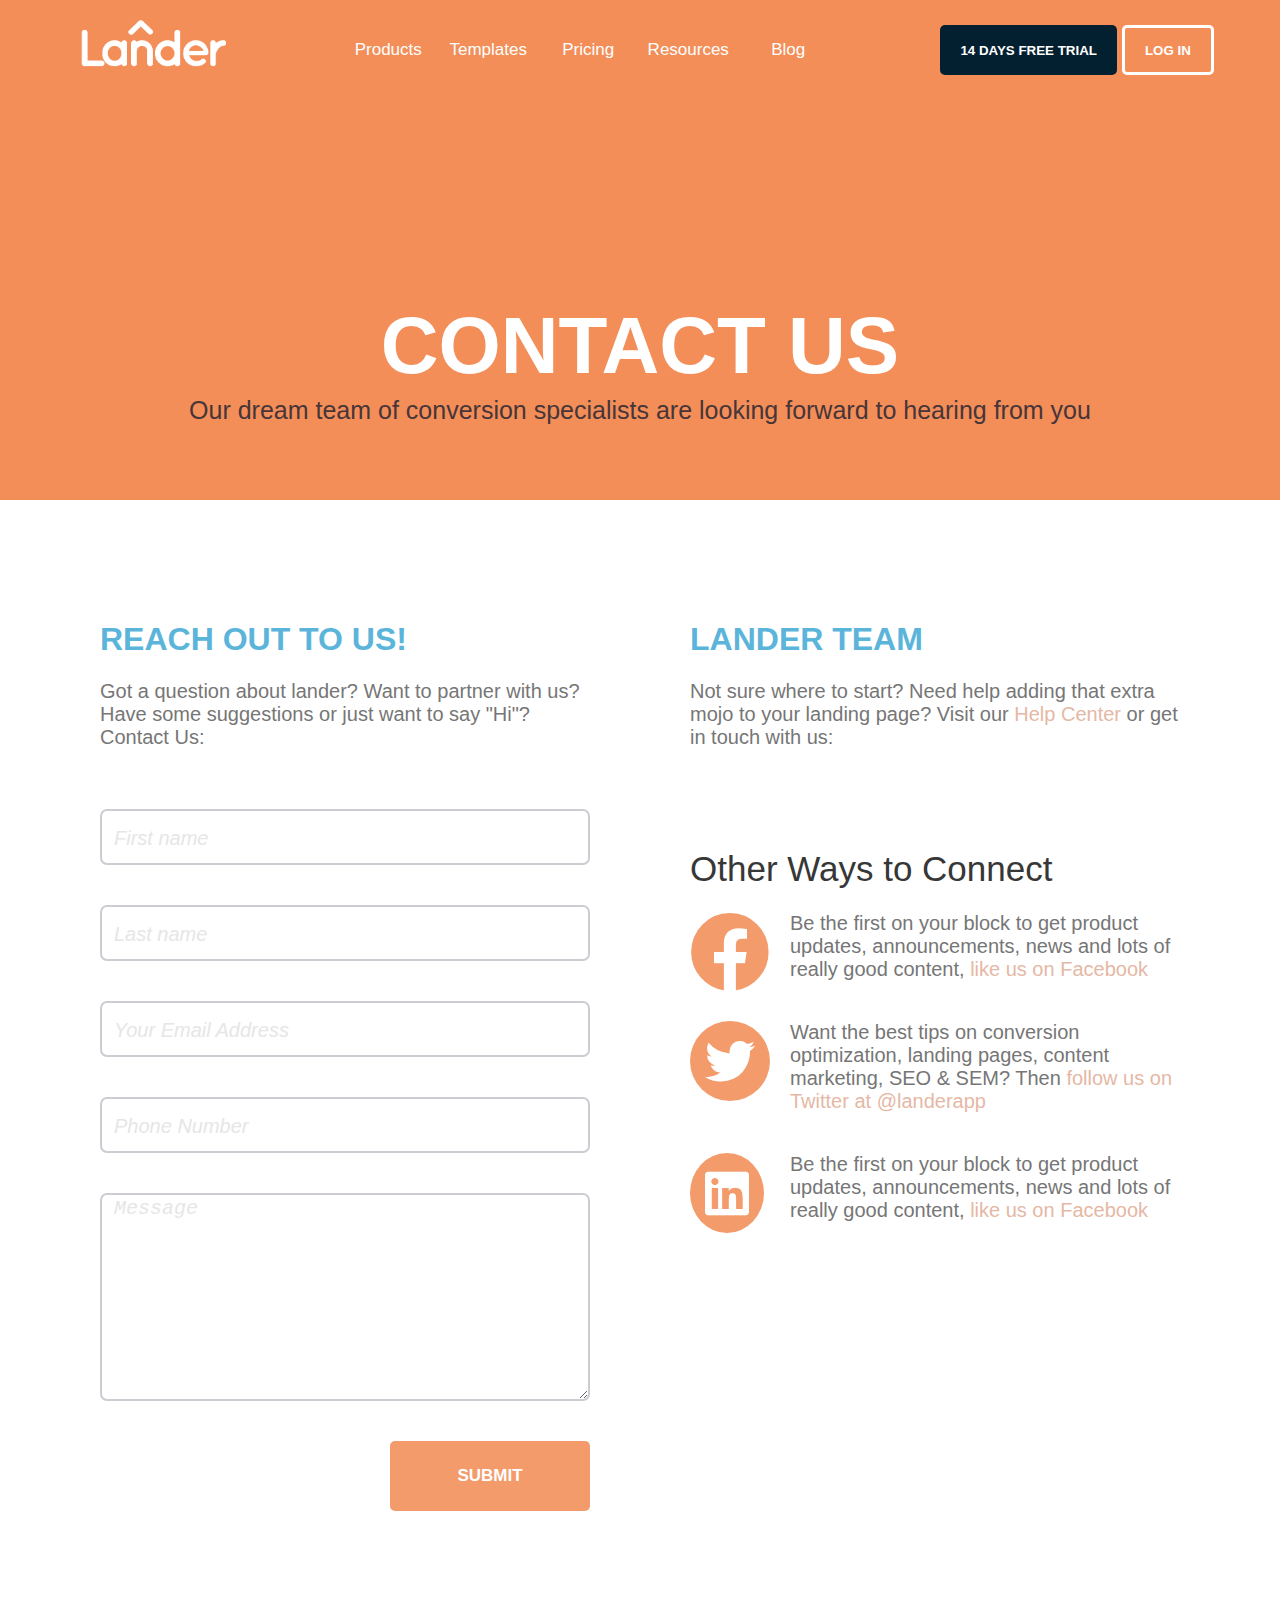
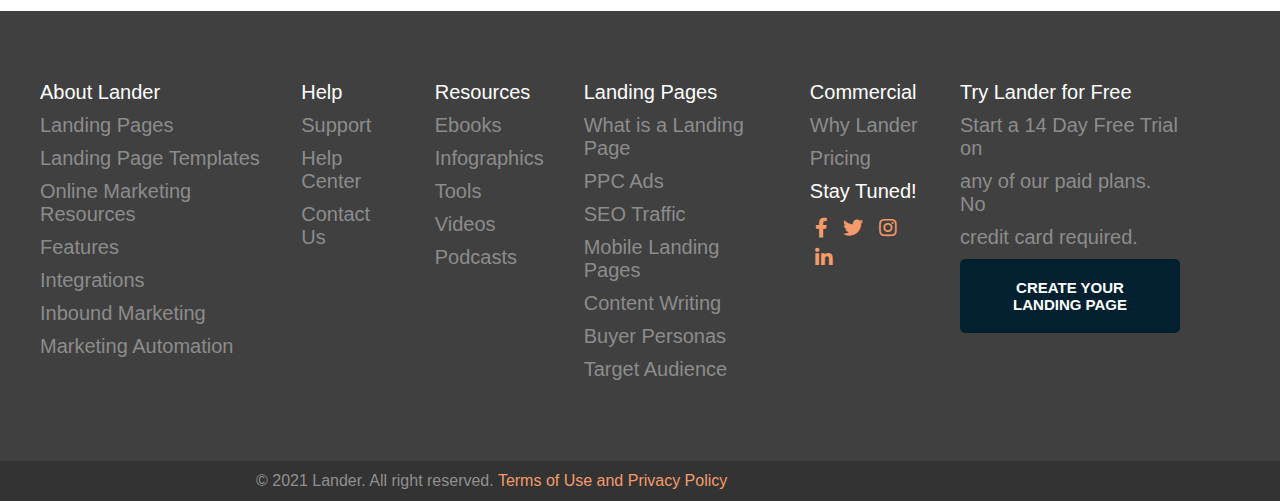
<file: index.html>
<!DOCTYPE html>
<html lang="en">
<head>
    <meta charset="UTF-8">
    <meta http-equiv="X-UA-Compatible" content="IE=edge">
    <meta name="viewport" content="width=device-width, initial-scale=1.0">
    <link rel="stylesheet" href="style.css">
    <link rel="stylesheet" href="fontawesome/css/all.css">
    <title>Zobair's Lander Project</title>
</head>
<body>
    <div class="main">
        <!-- Navigation bar -->
        <nav>
            <div class="logo">
                <a href="#"><img src="logo.png"></a>
            </div>
            <div class="nav_list">
                <ul>
                    <li class="nav_link"><a href="#">Products</a></li>
                    <li class="nav_link"><a href="#">Templates</a></li>
                    <li class="nav_link"><a href="#">Pricing</a></li>
                    <li class="nav_link"><a href="#">Resources</a></li>
                    <li class="nav_link"><a href="#">Blog</a></li>
                </ul>
            </div>
            <div class="button_list">
                <input class="trial_btn" type="button" value="14 DAYS FREE TRIAL">
                <input class="login_btn" type="button" value="LOG IN">
            </div>
        </nav>
        
        <!-- The header -->
        <header>
            <h1>CONTACT US</h1>
            <p>Our dream team of conversion specialists are looking forward to hearing from you </p>
        </header>
        <main>
            <div class="main_left">
                <div class="left">
                    <h1>REACH OUT TO US!</h1>
                    <p>Got a question about lander? Want to partner with us?
                    Have some suggestions or just want to say "Hi"? Contact Us:
                    </p>
                    <form>
                        <input class="contact_input" type="text" placeholder="First name">
                        <input class="contact_input" type="text" placeholder="Last name">
                        <input class="contact_input" type="email" placeholder="Your Email Address">
                        <input class="contact_input" type="number" placeholder="Phone Number">
                        <textarea placeholder="Message"></textarea>
                        <button class="form_btn"><strong>SUBMIT</strong></button>
                    </form>
                </div>
            </div>

            <!-- main content area -->
            <div class="main_right">
                <div class="right">
                    <h1>LANDER TEAM</h1>
                    <p>Not sure where to start? Need help adding that extra 
                        mojo to your landing page? Visit our 
                        <a class="help_center" href="#">Help Center</a>
                        or get in touch with us:
                    </p>
                    <div class="social_links">
                        <h1>Other Ways to Connect</h1>
                        <div>
                            <i id="facebook_icon" style="float: left;" class="fab fa-facebook"></i>
                            <p>
                                Be the first on your block to get product updates,
                                announcements, news and lots of really good content,
                                <a class="fb" href="https://www.facebook.com/LanderApp">like us on Facebook</a>
                            </p>
                        </div>
                        <div>
                            <i id="twitter_icon" class="fab fa-twitter"></i>
                            <p>
                                Want the best tips on conversion optimization,
                                landing pages, content marketing, SEO & SEM? Then
                                <a class="fb" href="follow us on Twitter at @landerapp">follow us on Twitter at @landerapp</a>
                            </p>
                        </div>
                        <div>
                            <i id="linkedin_icon" class="fab fa-linkedin"></i>
                            <p>
                                Be the first on your block to get product updates,
                                announcements, news and lots of really good content,
                                <a class="fb" href="https://www.facebook.com/LanderApp">like us on Facebook</a>
                            </p>
                        </div>
                        
                    </div>
                </div>
            </div>
        </main>

        <!-- Footer -->
        <footer>
            <div class="footer_top">
                <ul>
                    <li class="list_title">About Lander</li>
                    <li><a href="#">Landing Pages</a></li>
                    <li><a href="#">Landing Page Templates</a></li>
                    <li><a href="#">Online Marketing Resources</a></li>
                    <li><a href="#">Features</a></li>
                    <li><a href="#">Integrations</a></li>
                    <li><a href="#">Inbound Marketing</a></li>
                    <li><a href="#">Marketing Automation</a></li>
                </ul>
                <ul>
                    <li class="list_title">Help</li>
                    <li><a href="#">Support</a></li>
                    <li><a href="#">Help Center</a></li>
                    <li><a href="#">Contact Us</a></li>
                </ul>
                <ul>
                    <li class="list_title">Resources</li>
                    <li><a href="#">Ebooks</a></li>
                    <li><a href="#">Infographics</a></li>
                    <li><a href="#">Tools</a></li>
                    <li><a href="#">Videos</a></li>
                    <li><a href="#">Podcasts</a></li>
                </ul>
                <ul>
                    <li class="list_title">Landing Pages</li>
                    <li><a href="#">What is a Landing Page</a></li>
                    <li><a href="#">PPC Ads</a></li>
                    <li><a href="#">SEO Traffic</a></li>
                    <li><a href="#">Mobile Landing Pages</a></li>
                    <li><a href="#">Content Writing</a></li>
                    <li><a href="#">Buyer Personas</a></li>
                    <li><a href="#">Target Audience</a></li>
                </ul>
                <ul>
                    <li class="list_title">Commercial</li>
                    <li><a href="#">Why Lander</a></li>
                    <li><a href="#">Pricing</a></li>
                    <li class="list_title">Stay Tuned!</li>
                    <li class="list_icons">
                        <a href="#"><i class="fab fa-facebook-f"></i></a>
                        <a href="#"><i class="fab fa-twitter"></i></a>
                        <a href="#"><i class="fab fa-instagram"></i></a>
                        <a href="#"><i class="fab fa-linkedin-in"></i></a>
                    </li>
                </ul>
                <ul>
                    <li class="list_title">Try Lander for Free</li>
                    <li>Start a 14 Day Free Trial on</li>
                    <li>any of our paid plans. No</li>
                    <li>credit card required.</li>
                    <li>
                        <button class="footer_button">CREATE YOUR LANDING PAGE</button>
                        
                    </li>
                </ul>
            </div>
        </footer>
        <div class="footer_bottom">
                <p>© 2021 Lander. All right reserved. <a href="#">Terms of Use and Privacy Policy</a></p>
        </div>
        
    </div>
</body>
</html>
</file>
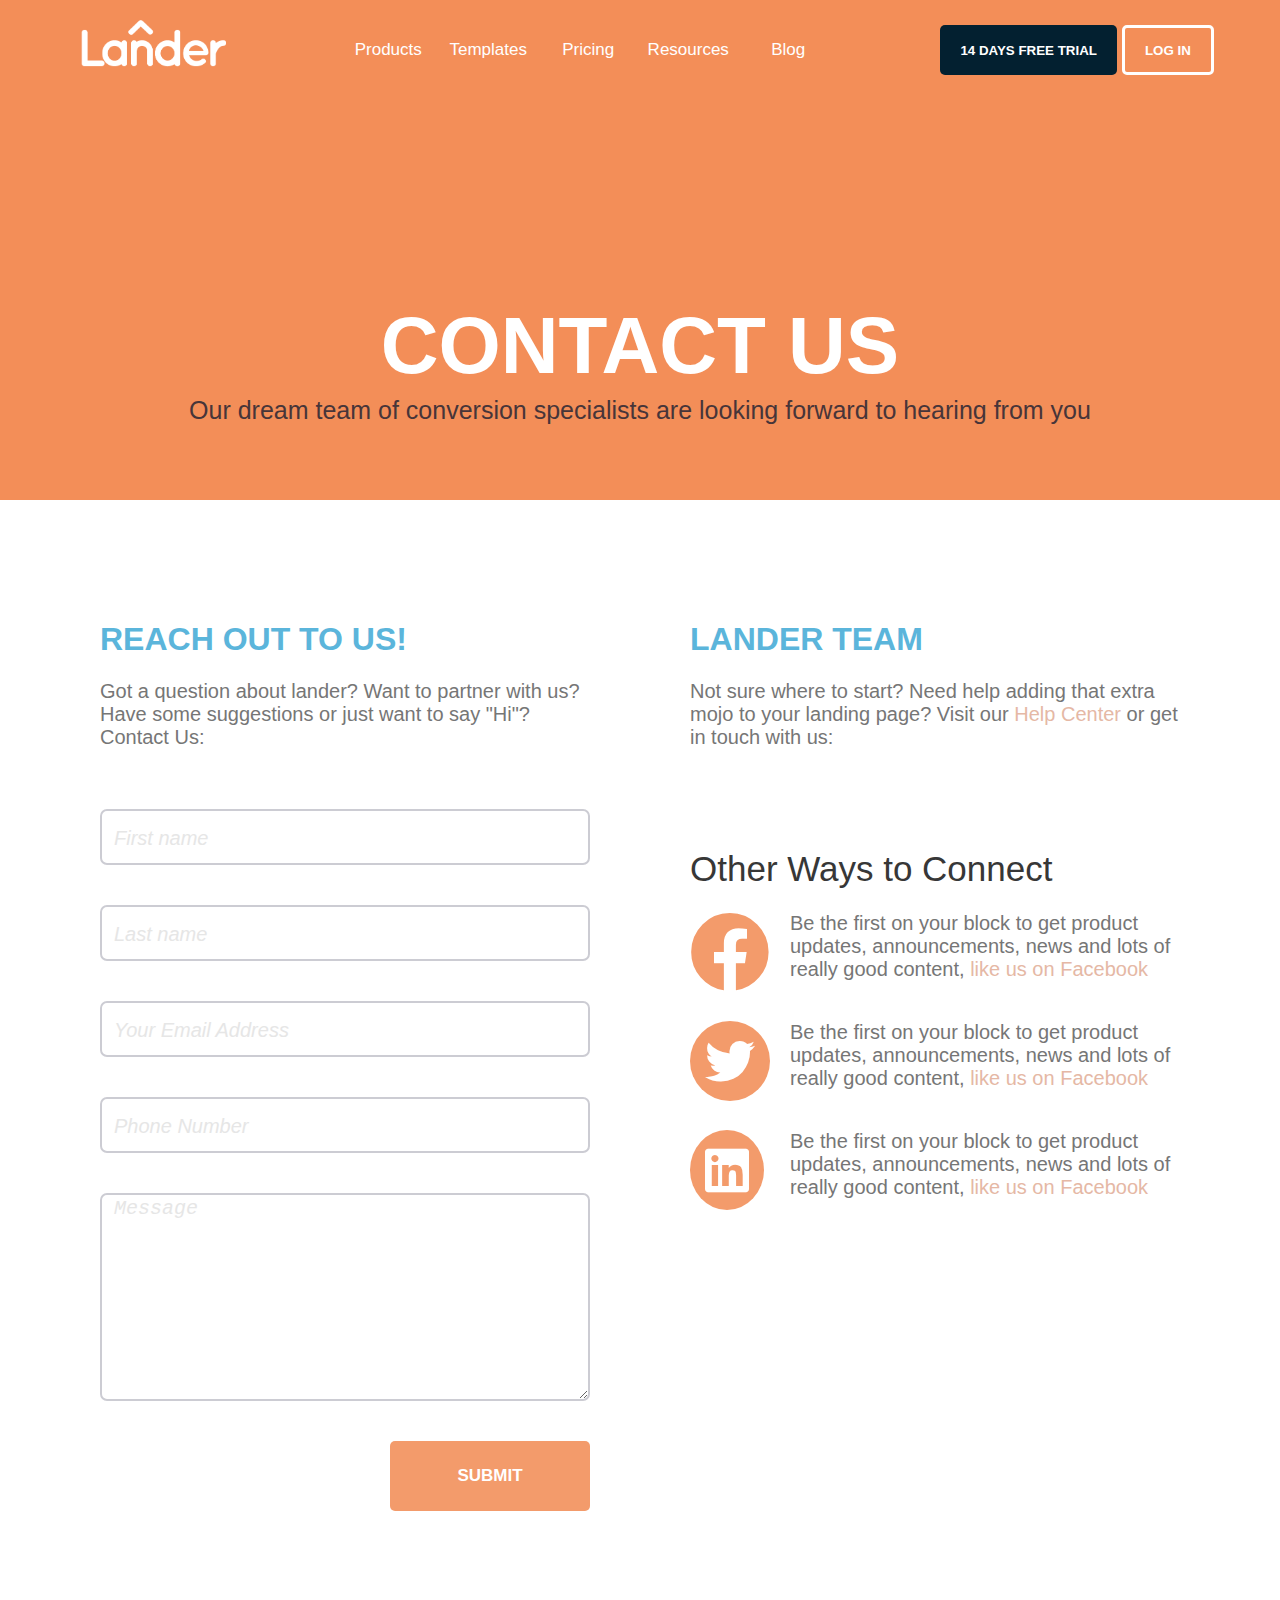
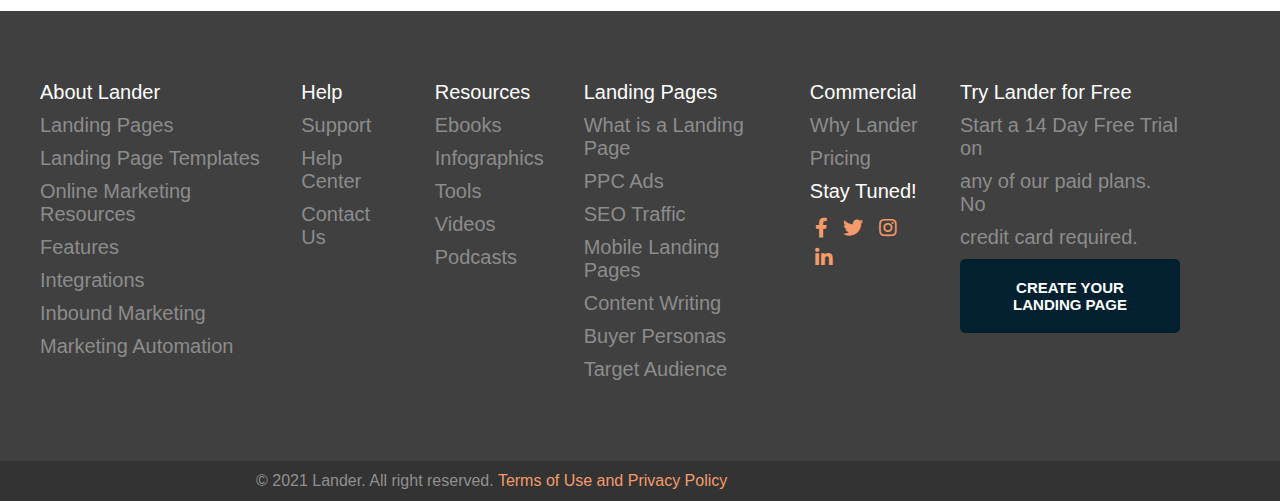
<file: main.html>
<!DOCTYPE html>
<html lang="en">
<head>
    <meta charset="UTF-8">
    <meta http-equiv="X-UA-Compatible" content="IE=edge">
    <meta name="viewport" content="width=device-width, initial-scale=1.0">
    <link rel="stylesheet" href="style.css">
    <link rel="stylesheet" href="fontawesome/css/all.css">
    <title>Document</title>
</head>
<body>
    <div class="main">
        <!-- Navigation bar -->
        <nav>
            <div class="logo">
                <a href="#"><img src="logo.png"></a>
            </div>
            <div class="nav_list">
                <ul>
                    <li class="nav_link"><a href="#">Products</a></li>
                    <li class="nav_link"><a href="#">Templates</a></li>
                    <li class="nav_link"><a href="#">Pricing</a></li>
                    <li class="nav_link"><a href="#">Resources</a></li>
                    <li class="nav_link"><a href="#">Blog</a></li>
                </ul>
            </div>
            <div class="button_list">
                <input class="trial_btn" type="button" value="14 DAYS FREE TRIAL">
                <input class="login_btn" type="button" value="LOG IN">
            </div>
        </nav>
        
        <!-- The header -->
        <header>
            <h1>CONTACT US</h1>
            <p>Our dream team of conversion specialists are looking forward to hearing from you </p>
        </header>
        <main>
            <div class="main_left">
                <div class="left">
                    <h1>REACH OUT TO US!</h1>
                    <p>Got a question about lander? Want to partner with us?
                    Have some suggestions or just want to say "Hi"? Contact Us:
                    </p>
                    <form>
                        <input class="contact_input" type="text" placeholder="First name">
                        <input class="contact_input" type="text" placeholder="Last name">
                        <input class="contact_input" type="email" placeholder="Your Email Address">
                        <input class="contact_input" type="number" placeholder="Phone Number">
                        <textarea placeholder="Message"></textarea>
                        <button class="form_btn"><strong>SUBMIT</strong></button>
                    </form>
                </div>
            </div>

            <!-- main content area -->
            <div class="main_right">
                <div class="right">
                    <h1>LANDER TEAM</h1>
                    <p>Not sure where to start? Need help adding that extra 
                        mojo to your landing page? Visit our 
                        <a class="help_center" href="#">Help Center</a>
                        or get in touch with us:
                    </p>
                    <div class="social_links">
                        <h1>Other Ways to Connect</h1>
                        <div>
                            <i id="facebook_icon" style="float: left;" class="fab fa-facebook"></i>
                            <p>
                                Be the first on your block to get product updates,
                                announcements, news and lots of really good content,
                                <a class="fb" href="https://www.facebook.com/LanderApp">like us on Facebook</a>
                            </p>
                        </div>
                        <div>
                            <i id="twitter_icon" class="fab fa-twitter"></i>
                            <p>
                                Be the first on your block to get product updates,
                                announcements, news and lots of really good content,
                                <a class="fb" href="https://www.facebook.com/LanderApp">like us on Facebook</a>
                            </p>
                        </div>
                        <div>
                            <i id="linkedin_icon" class="fab fa-linkedin"></i>
                            <p>
                                Be the first on your block to get product updates,
                                announcements, news and lots of really good content,
                                <a class="fb" href="https://www.facebook.com/LanderApp">like us on Facebook</a>
                            </p>
                        </div>
                        
                    </div>
                </div>
            </div>
        </main>

        <!-- Footer -->
        <footer>
            <div class="footer_top">
                <ul>
                    <li class="list_title">About Lander</li>
                    <li><a href="#">Landing Pages</a></li>
                    <li><a href="#">Landing Page Templates</a></li>
                    <li><a href="#">Online Marketing Resources</a></li>
                    <li><a href="#">Features</a></li>
                    <li><a href="#">Integrations</a></li>
                    <li><a href="#">Inbound Marketing</a></li>
                    <li><a href="#">Marketing Automation</a></li>
                </ul>
                <ul>
                    <li class="list_title">Help</li>
                    <li><a href="#">Support</a></li>
                    <li><a href="#">Help Center</a></li>
                    <li><a href="#">Contact Us</a></li>
                </ul>
                <ul>
                    <li class="list_title">Resources</li>
                    <li><a href="#">Ebooks</a></li>
                    <li><a href="#">Infographics</a></li>
                    <li><a href="#">Tools</a></li>
                    <li><a href="#">Videos</a></li>
                    <li><a href="#">Podcasts</a></li>
                </ul>
                <ul>
                    <li class="list_title">Landing Pages</li>
                    <li><a href="#">What is a Landing Page</a></li>
                    <li><a href="#">PPC Ads</a></li>
                    <li><a href="#">SEO Traffic</a></li>
                    <li><a href="#">Mobile Landing Pages</a></li>
                    <li><a href="#">Content Writing</a></li>
                    <li><a href="#">Buyer Personas</a></li>
                    <li><a href="#">Target Audience</a></li>
                </ul>
                <ul>
                    <li class="list_title">Commercial</li>
                    <li><a href="#">Why Lander</a></li>
                    <li><a href="#">Pricing</a></li>
                    <li class="list_title">Stay Tuned!</li>
                    <li class="list_icons">
                        <a href="#"><i class="fab fa-facebook-f"></i></a>
                        <a href="#"><i class="fab fa-twitter"></i></a>
                        <a href="#"><i class="fab fa-instagram"></i></a>
                        <a href="#"><i class="fab fa-linkedin-in"></i></a>
                    </li>
                </ul>
                <ul>
                    <li class="list_title">Try Lander for Free</li>
                    <li>Start a 14 Day Free Trial on</li>
                    <li>any of our paid plans. No</li>
                    <li>credit card required.</li>
                    <li>
                        <button class="footer_button">CREATE YOUR LANDING PAGE</button>
                        
                    </li>
                </ul>
            </div>
        </footer>
        <div class="footer_bottom">
                <p>© 2021 Lander. All right reserved. <a href="#">Terms of Use and Privacy Policy</a></p>
        </div>
        
    </div>
</body>
</html>
</file>
<file: style.css>
body{
    font-family: sans-serif;
    margin: 0;
    padding: 0;
}
input[type="button"], button, a{
    transition: ease-out 250ms;
}
/* this is the main div that contains everything */
.main{
    display: flex;
    flex-direction: column;
}
/* the sticky navigation bar*/
nav{
    height: 100px;
    background-color: #f38e58;
    position: sticky;
    top: 0;
    z-index: 1;
    display: flex;
    flex-wrap: nowrap;
    align-items: center;
    justify-content: space-around;
    color: white;
}
.logo{
    margin-left:40px;
}
.logo img{
    width: 150px;
}
.nav_list ul{
    display: flex;
    flex-flow: row nowrap;
    align-items: center;
}
.nav_link{
    display: flex;
    align-items: center;
    justify-content: center;
    list-style: none;
    width: 100px;
    height: 50px;
}
.nav_link a:hover{
    background-color: white;
    color: black;
}

.nav_link a{
    text-decoration: none;
    color: white;
    font-family: Arial, Helvetica, sans-serif;
    font-size: 17px;
    display: inline-block;
    width: 100%;
    height: 100%;
    display: flex;
    align-items: center;
    justify-content: center;
}


.button_list{
    margin-right: 30px;
    margin-left: 30px;
    display: flex;
    
}
.button_list input, .form_btn{
    height: 50px;
    border-radius: 5px;
    color: white;
    padding: 0 20px 0 20px ;
    font-family: Arial, Helvetica, sans-serif;
    font-weight: bold;
}
.trial_btn{
    background-color: #032030;
    border-style: none;
}
.trial_btn:hover, .footer_button:hover{
    background-color: #0b4263;
    cursor: pointer;
}
.login_btn{
    background-color: #f38e58;
    border-style: solid;
    border-color: white;
    border-width: 3px;
    margin-left: 5px;
}
.login_btn:hover{
    background-color: #f19b6d;
    cursor: pointer;
}
/* this is the header I guess ... */
header{
    background-color: #f38e58;
    font-family: Arial, Helvetica, sans-serif;
    height: 400px;
    text-align: center;
}
header h1{
    color: white;
    font-size: 80px;
    margin-top: 200px;
}
header p{
    font-size: 25px;
    color: #473539;
    transform: translate(0,-50px);
}

/* main tag */
main{
    padding-top: 100px;
    padding-bottom: 100px;
    display: flex;
    flex-flow: row wrap;
}

/* the right side of the main container */
.main_left{
    width: 50%;
}
.left{
    padding-left: 100px;
    padding-right: 50px;
    margin: auto;
}
.left h1, .right h1{
    color: #5bb5db;
}
.left p, .right p{
    font-size: 20px;
    color: #767676;
}
.left form{
    display: flex;
    flex-direction: column;
}
.contact_input, textarea{
    height: 50px;
    border-radius: 7px;
    border-color: #ccccd3;
    border-style: solid;
    font-size: 25px;
    margin-top: 40px;
}
::placeholder{
    color:#e6e6e6;
    font-size: 20px;
    font-style: italic;
    padding-left: 10px;
}
textarea{
    height: 200px;
    border-width: 2px;
}
.form_btn{
    align-self: flex-end;
    width: 200px;
    height: 70px;
    background-color: #f39b6b;
    border-style: none;
    font-size: 17px;
    margin-top: 40px;
}
.form_btn:hover{
    background-color: #e9a580;
    cursor: pointer;
}

/* this is the right side of the main container */
.main_right{
    width: 50%;
}
.right{
    padding-left: 50px;
    padding-right: 100px;
}
.help_center, .fb{
    text-decoration: none;
    color: #e5b8a5;
}
.social_links{
    margin-top: 100px;
}
.social_links h1{
    color: #373737;
    font-weight: lighter;
    font-size: 35px;
}

.main_right i{
    color: #f39b6b;
    font-size: 80px;
}
.social_links p{
    margin-left: 100px;
}
#twitter_icon, #linkedin_icon{
    float: left;
    border-radius: 50%;
    color: white;
    background-color: #f39b6b;
    padding: 15px;
    font-size: 50px;
}
.social_links div{
    margin-bottom: 40px;
}

/* the footer ... */
footer{
    height: 400px;
    background-color: #404040;
    padding-top: 50px;
    padding-right: 100px;
}
.footer_top{
    display: flex;
    justify-content: center;
}
.footer_top li{
    margin-bottom: 10px;
}
footer ul{
    list-style: none;
    color: #8c8c8c;
    font-size: 20px;
}
.list_title{
    color: white;
}
footer a{
    text-decoration: none;
    color: #8c8c8c;
}
footer a:hover, main a:hover{
    color: #f39b6b;
}
.list_icons i{
    color: #f39b6b;
    margin: 5px;
}

.footer_button{
    padding: 20px;
    width: 220px;
    font-weight: bold;
    font-size: 15px;
    border-style: none;
    border-radius: 5px;
    background-color: rgb(2 32 47);
    color: white;
}


.footer_bottom{
    display: flex;
    align-items: center;
    background-color: #333333;
    height: 40px;
    padding-left: 20%;
}
.footer_bottom p{
    color: #909090;
}
.footer_bottom a{
    text-decoration: none;
    color: #F49B6C;
}
</file>
